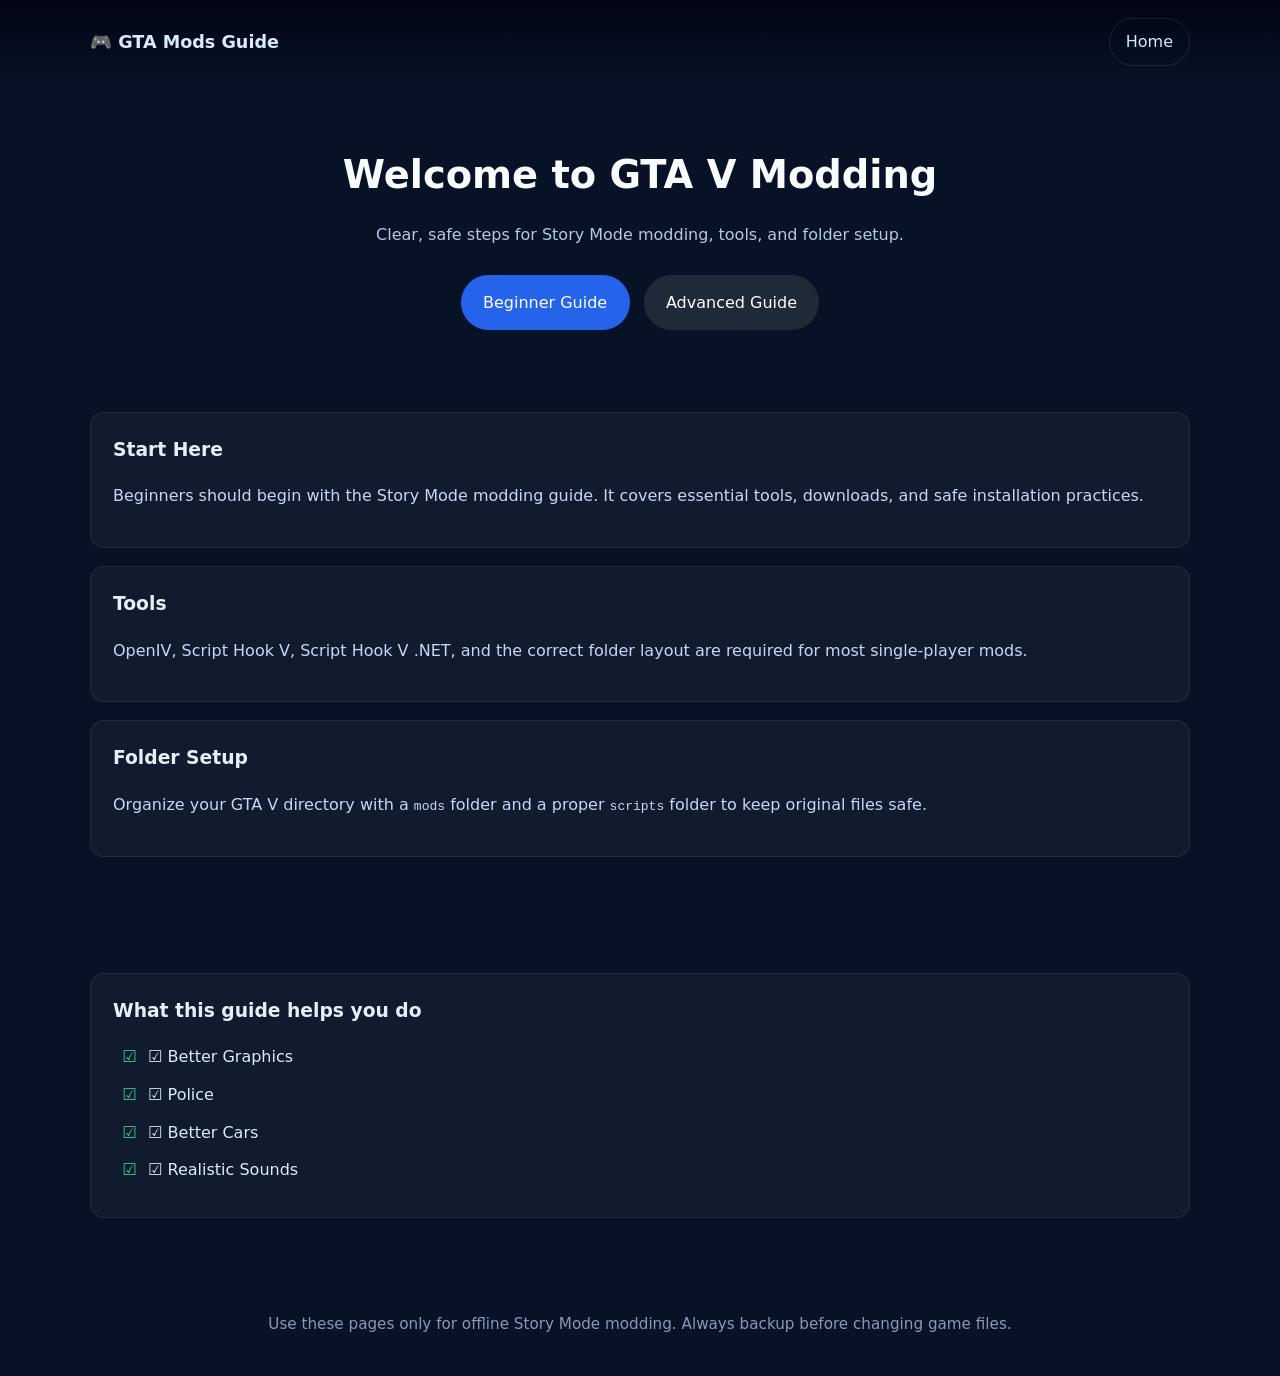
<file: index.html>
<!doctype html>
<html lang="en">
<head>
  <meta charset="utf-8" />
  <meta http-equiv="Cache-Control" content="no-store, no-cache, must-revalidate" />
  <meta http-equiv="Pragma" content="no-cache" />
  <meta http-equiv="Expires" content="0" />
  <meta name="viewport" content="width=device-width, initial-scale=1" />
  <title>GTA Mods Guide</title>
  <link rel="stylesheet" href="style.css">
  <script defer src="script.js"></script>
</head>
<body>
  <nav>
    <div class="container nav-inner">
      <h1>🎮 GTA Mods Guide</h1>
      <a class="nav-link" href="./index.html">Home</a>
    </div>
  </nav>

  <main class="container">
    <section class="hero">
      <h2>Welcome to GTA V Modding</h2>
      <p>Clear, safe steps for Story Mode modding, tools, and folder setup.</p>
      <div class="actions">
        <a class="btn" href="./beginner.html">Beginner Guide</a>
        <a class="btn secondary" href="./advanced.html">Advanced Guide</a>
      </div>
    </section>

    <section class="overview">
      <div class="card">
        <h3>Start Here</h3>
        <p>Beginners should begin with the Story Mode modding guide. It covers essential tools, downloads, and safe installation practices.</p>
      </div>
      <div class="card">
        <h3>Tools</h3>
        <p>OpenIV, Script Hook V, Script Hook V .NET, and the correct folder layout are required for most single-player mods.</p>
      </div>
      <div class="card">
        <h3>Folder Setup</h3>
        <p>Organize your GTA V directory with a <code>mods</code> folder and a proper <code>scripts</code> folder to keep original files safe.</p>
      </div>
    </section>

    <section class="features">
      <div class="card">
        <h3>What this guide helps you do</h3>
        <ul class="feature-list">
          <li>☑ Better Graphics</li>
          <li>☑ Police</li>
          <li>☑ Better Cars</li>
          <li>☑ Realistic Sounds</li>
        </ul>
      </div>
    </section>
  </main>

  <footer>
    <div class="container">Use these pages only for offline Story Mode modding. Always backup before changing game files.</div>
  </footer>
</body>
</html>
</file>
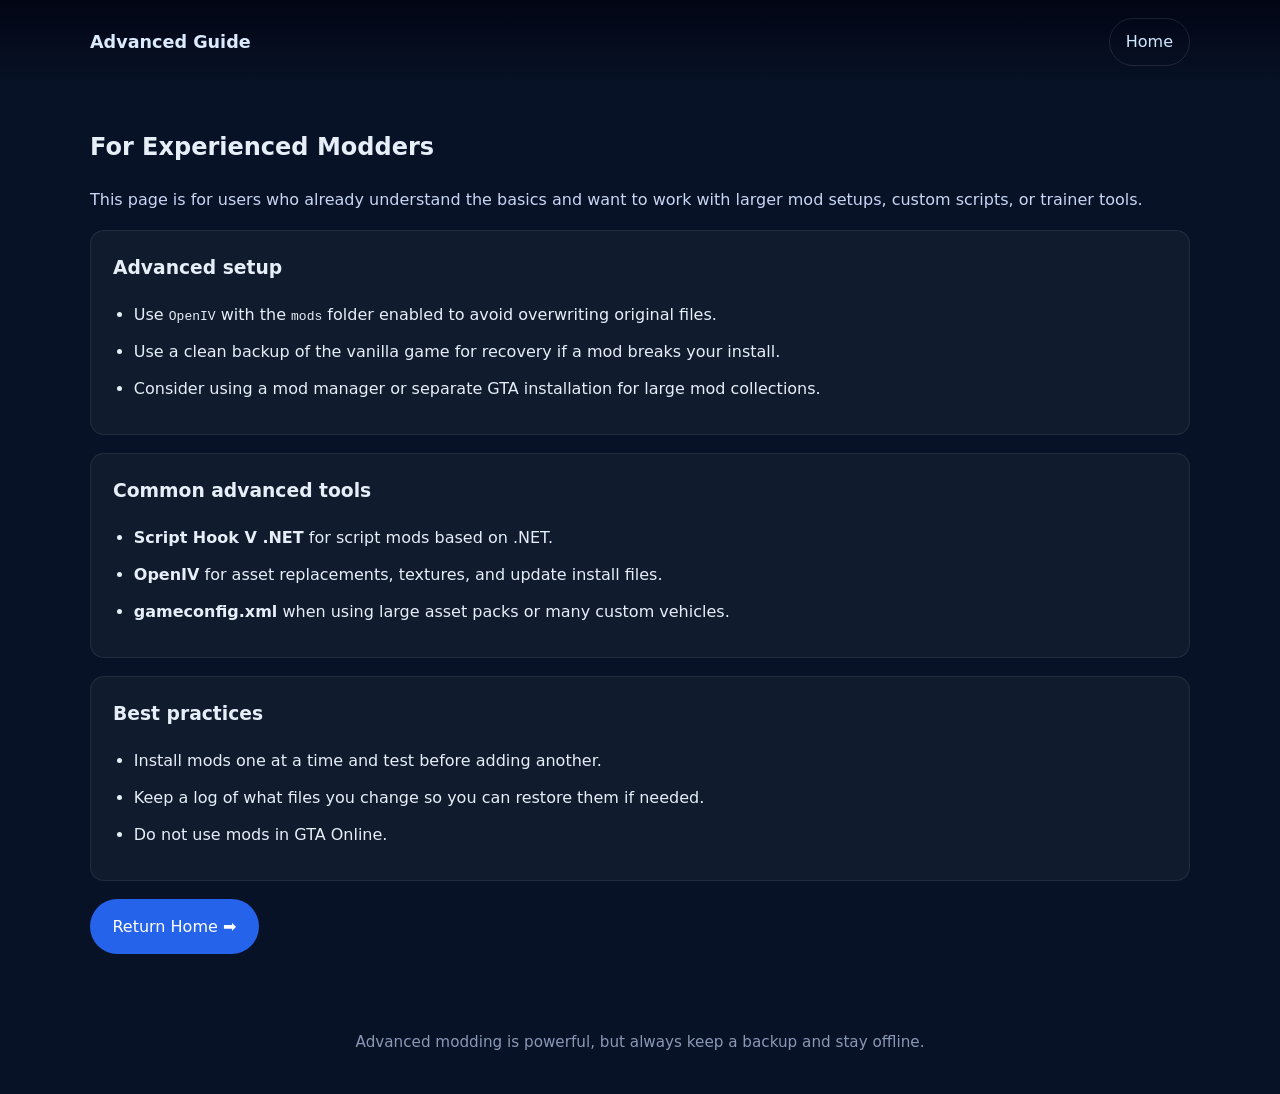
<file: advanced.html>
<!doctype html>
<html lang="en">
<head>
  <meta charset="utf-8" />    <meta http-equiv="Cache-Control" content="no-store, no-cache, must-revalidate" />
    <meta http-equiv="Pragma" content="no-cache" />
    <meta http-equiv="Expires" content="0" />  <meta name="viewport" content="width=device-width, initial-scale=1" />
  <title>Advanced Guide — GTA Mods</title>
  <link rel="stylesheet" href="style.css">
  <script defer src="script.js"></script>
</head>
<body>
  <nav>
    <div class="container nav-inner">
      <h1>Advanced Guide</h1>
      <div class="nav-actions">
        <a class="nav-link" href="./index.html">Home</a>
      </div>
    </div>
  </nav>

  <main class="container">
    <section class="guide">
      <h2>For Experienced Modders</h2>
      <p>This page is for users who already understand the basics and want to work with larger mod setups, custom scripts, or trainer tools.</p>

      <div class="step">
        <h3>Advanced setup</h3>
        <ul>
          <li>Use <code>OpenIV</code> with the <code>mods</code> folder enabled to avoid overwriting original files.</li>
          <li>Use a clean backup of the vanilla game for recovery if a mod breaks your install.</li>
          <li>Consider using a mod manager or separate GTA installation for large mod collections.</li>
        </ul>
      </div>

      <div class="step">
        <h3>Common advanced tools</h3>
        <ul>
          <li><strong>Script Hook V .NET</strong> for script mods based on .NET.</li>
          <li><strong>OpenIV</strong> for asset replacements, textures, and update install files.</li>
          <li><strong>gameconfig.xml</strong> when using large asset packs or many custom vehicles.</li>
        </ul>
      </div>

      <div class="step">
        <h3>Best practices</h3>
        <ul>
          <li>Install mods one at a time and test before adding another.</li>
          <li>Keep a log of what files you change so you can restore them if needed.</li>
          <li >Do not use mods in GTA Online.</li>
        </ul>
      </div>

      <a class="btn" href="./index.html">Return Home ➡️</a>
    </section>
  </main>

  <footer>
    <div class="container">Advanced modding is powerful, but always keep a backup and stay offline.</div>
  </footer>
</body>
</html>
</file>
<file: style.css>
/* style.css — clean stylesheet for GTA mods guide */

/* Reset */
*, *::before, *::after {
  box-sizing: border-box;
}
html, body {
  margin: 0;
  min-height: 100%;
}
body {
  font-family: system-ui, -apple-system, 'Segoe UI', Roboto, 'Helvetica Neue', Arial, sans-serif;
  background: #071226;
  color: #e6eef8;
  line-height: 1.6;
}

img {
  max-width: 100%;
  display: block;
}

button, a {
  font: inherit;
}

.container {
  width: min(1100px, calc(100% - 32px));
  margin: 0 auto;
}

nav {
  background: linear-gradient(180deg, #020514 0%, #071226 100%);
  padding: 18px 0;
}
.nav-inner {
  display: flex;
  gap: 1rem;
  align-items: center;
  justify-content: space-between;
}
nav h1 {
  margin: 0;
  font-size: 1.1rem;
  color: #dbeafe;
}
.nav-actions {
  display: flex;
  gap: 0.75rem;
  flex-wrap: wrap;
}
.nav-link {
  color: #cfe8ff;
  text-decoration: none;
  border: 1px solid rgba(255,255,255,0.1);
  padding: 0.65rem 1rem;
  border-radius: 999px;
  transition: background 0.2s ease, color 0.2s ease;
}
.nav-link:hover,
.nav-link:focus-visible {
  background: rgba(255,255,255,0.08);
  color: #fff;
}

.hero {
  padding: 60px 0 40px;
  text-align: center;
}
.hero h2 {
  margin: 0;
  font-size: clamp(2.1rem, 3vw, 3rem);
  color: #f8fbff;
}
.hero p {
  max-width: 720px;
  margin: 16px auto 0;
  color: #b3c9e6;
}
.actions {
  margin-top: 28px;
  display: flex;
  gap: 14px;
  justify-content: center;
  flex-wrap: wrap;
}

.overview,
.guide,
.features {
  padding: 24px 0 56px;
}
.card,
.step {
  background: rgba(255,255,255,0.04);
  border: 1px solid rgba(255,255,255,0.08);
  border-radius: 14px;
  padding: 22px;
  margin: 18px 0;
}
.card h3,
.step h3 {
  margin-top: 0;
}
.feature-list {
  list-style: none;
  margin: 0;
  padding: 0;
}
.feature-list li {
  margin: 0.75rem 0;
  padding-left: 0.6rem;
  font-size: 1rem;
  color: #dbeafe;
}
.feature-list li::before {
  content: "☑";
  display: inline-block;
  margin-right: 0.7rem;
  color: #34d399;
}
.step ul,
.step ol {
  margin: 0;
  padding-left: 1.3rem;
}
.step li {
  margin: 0.7rem 0;
}
.category {
  margin: 18px 0;
  border-radius: 14px;
  overflow: hidden;
}
.category-toggle {
  width: 100%;
  text-align: left;
  background: rgba(255,255,255,0.03);
  border: 1px solid rgba(255,255,255,0.06);
  color: #e6eef8;
  padding: 16px 20px;
  font-size: 1rem;
  cursor: pointer;
}
.category-toggle:focus {
  outline: 3px solid rgba(99,102,241,0.14);
}
.category-content {
  background: rgba(255,255,255,0.02);
  padding: 18px 20px 22px;
  border-top: 1px solid rgba(255,255,255,0.03);
}
.mods-list,
.install-list {
  margin: 0;
  padding-left: 1.25rem;
}
.install-list li {
  margin: 0.5rem 0;
  font-size: 0.95rem;
  color: #dbeafe;
}

.install-toggle {
  display: inline-block;
  margin: 8px 0 10px;
  padding: 8px 12px;
  background: rgba(255,255,255,0.03);
  border: 1px solid rgba(255,255,255,0.06);
  color: #e6eef8;
  border-radius: 8px;
  cursor: pointer;
}
.install-toggle:focus {
  outline: 3px solid rgba(99,102,241,0.12);
}
.install-content {
  padding-left: 0.6rem;
  margin-top: 6px;
}
.step p,
.card p,
.guide p {
  color: #c8d6f4;
}
.step a {
  color: #93c5fd;
  text-decoration: underline;
}

.btn {
  display: inline-flex;
  align-items: center;
  justify-content: center;
  gap: 0.35rem;
  background: #2563eb;
  color: #fff;
  padding: 0.9rem 1.4rem;
  border-radius: 999px;
  text-decoration: none;
  border: none;
  transition: transform 0.15s ease, background 0.15s ease;
}
.btn:hover,
.btn:focus-visible {
  transform: translateY(-1px);
  background: #1d4ed8;
}
.btn.secondary {
  background: #1f2937;
}
.btn.ghost {
  background: transparent;
  border: 1px solid rgba(255,255,255,0.16);
  color: #e2e8f0;
}

.footer-links {
  display: flex;
  justify-content: center;
  padding: 18px 0;
}
footer {
  padding: 20px 0 40px;
  text-align: center;
  color: #8a98b5;
  font-size: 0.95rem;
}

.page-progress {
  display: grid;
  grid-template-columns: repeat(7, minmax(0, 1fr));
  gap: 10px;
  margin-bottom: 24px;
}
.page-progress .progress-step {
  display: inline-flex;
  align-items: center;
  justify-content: center;
  border-radius: 999px;
  padding: 10px 12px;
  text-decoration: none;
  background: rgba(255,255,255,0.05);
  color: #cbd5e1;
  font-size: 0.85rem;
  border: 1px solid rgba(255,255,255,0.08);
}
.page-progress .progress-step.current {
  background: #2563eb;
  color: #fff;
  border-color: #1d4ed8;
}
.search-panel {
  margin-bottom: 20px;
}
.search-panel label {
  display: block;
  margin-bottom: 0.5rem;
  color: #a5b4fc;
}
.search-panel input {
  width: 100%;
  padding: 12px 14px;
  border-radius: 12px;
  border: 1px solid rgba(255,255,255,0.12);
  background: rgba(255,255,255,0.04);
  color: #e2e8f0;
}
.search-panel input:focus {
  outline: 2px solid rgba(59,130,246,0.4);
}
.mod-gallery {
  margin-bottom: 28px;
}
.card-grid {
  display: grid;
  grid-template-columns: repeat(2, minmax(0, 1fr));
  gap: 18px;
}
.mod-card {
  display: flex;
  flex-direction: column;
  background: rgba(255,255,255,0.04);
  border: 1px solid rgba(255,255,255,0.08);
  border-radius: 18px;
  overflow: hidden;
}
.mod-card img {
  width: 100%;
  height: auto;
  object-fit: cover;
}
.mod-card-body {
  padding: 18px;
}
.mod-card-body h4 {
  margin: 0 0 10px;
  color: #f8fbff;
}
.mod-card-body p {
  margin: 0 0 16px;
  color: #cbd5e1;
}
.mod-meta {
  display: flex;
  flex-wrap: wrap;
  gap: 8px;
  margin-bottom: 14px;
}
.tag {
  padding: 6px 10px;
  border-radius: 999px;
  font-size: 0.85rem;
}
.tag.easy { background: rgba(16,185,129,0.16); color: #bbf7d0; }
.tag.medium { background: rgba(245,158,11,0.16); color: #fef08a; }
.tag.advanced { background: rgba(239,68,68,0.16); color: #fecaca; }
.tag.time { background: rgba(148,163,184,0.16); color: #e2e8f0; }
.compatibility {
  margin-bottom: 16px;
  color: #dbeafe;
  font-size: 0.93rem;
}
.compatibility strong {
  display: block;
  margin-top: 10px;
  color: #f8fbff;
}
.compatibility ul {
  margin: 6px 0 0;
  padding-left: 1.1rem;
}
.compatibility li {
  margin: 4px 0;
}
.realism-builder {
  background: rgba(255,255,255,0.04);
  border: 1px solid rgba(255,255,255,0.08);
  border-radius: 18px;
  padding: 22px;
  margin-bottom: 28px;
}
.realism-builder h3 {
  margin-top: 0;
}
.builder-options {
  display: grid;
  gap: 10px;
  grid-template-columns: repeat(3, minmax(0, 1fr));
  margin: 18px 0;
}
.builder-options label {
  display: flex;
  align-items: center;
  gap: 10px;
  background: rgba(255,255,255,0.03);
  border: 1px solid rgba(255,255,255,0.08);
  border-radius: 999px;
  padding: 12px 14px;
  cursor: pointer;
}
.builder-options input {
  width: 18px;
  height: 18px;
}
.build-output {
  margin-top: 20px;
  background: rgba(37,99,235,0.1);
  border: 1px solid rgba(37,99,235,0.2);
  padding: 14px 16px;
  border-radius: 14px;
}
.build-output h4 {
  margin-top: 0;
}
.build-output ul {
  margin: 10px 0 0;
  padding-left: 1.2rem;
}
.build-output li {
  margin: 4px 0;
}
@media (max-width: 940px) {
  .card-grid {
    grid-template-columns: 1fr;
  }
  .builder-options {
    grid-template-columns: 1fr;
  }
}
@media (max-width: 720px) {
  .nav-inner,
  .footer-links {
    flex-direction: column;
    align-items: stretch;
  }
  .nav-actions,
  .actions {
    justify-content: center;
  }
  .card,
  .step,
  .hero {
    padding: 18px;
  }
}
</file>
